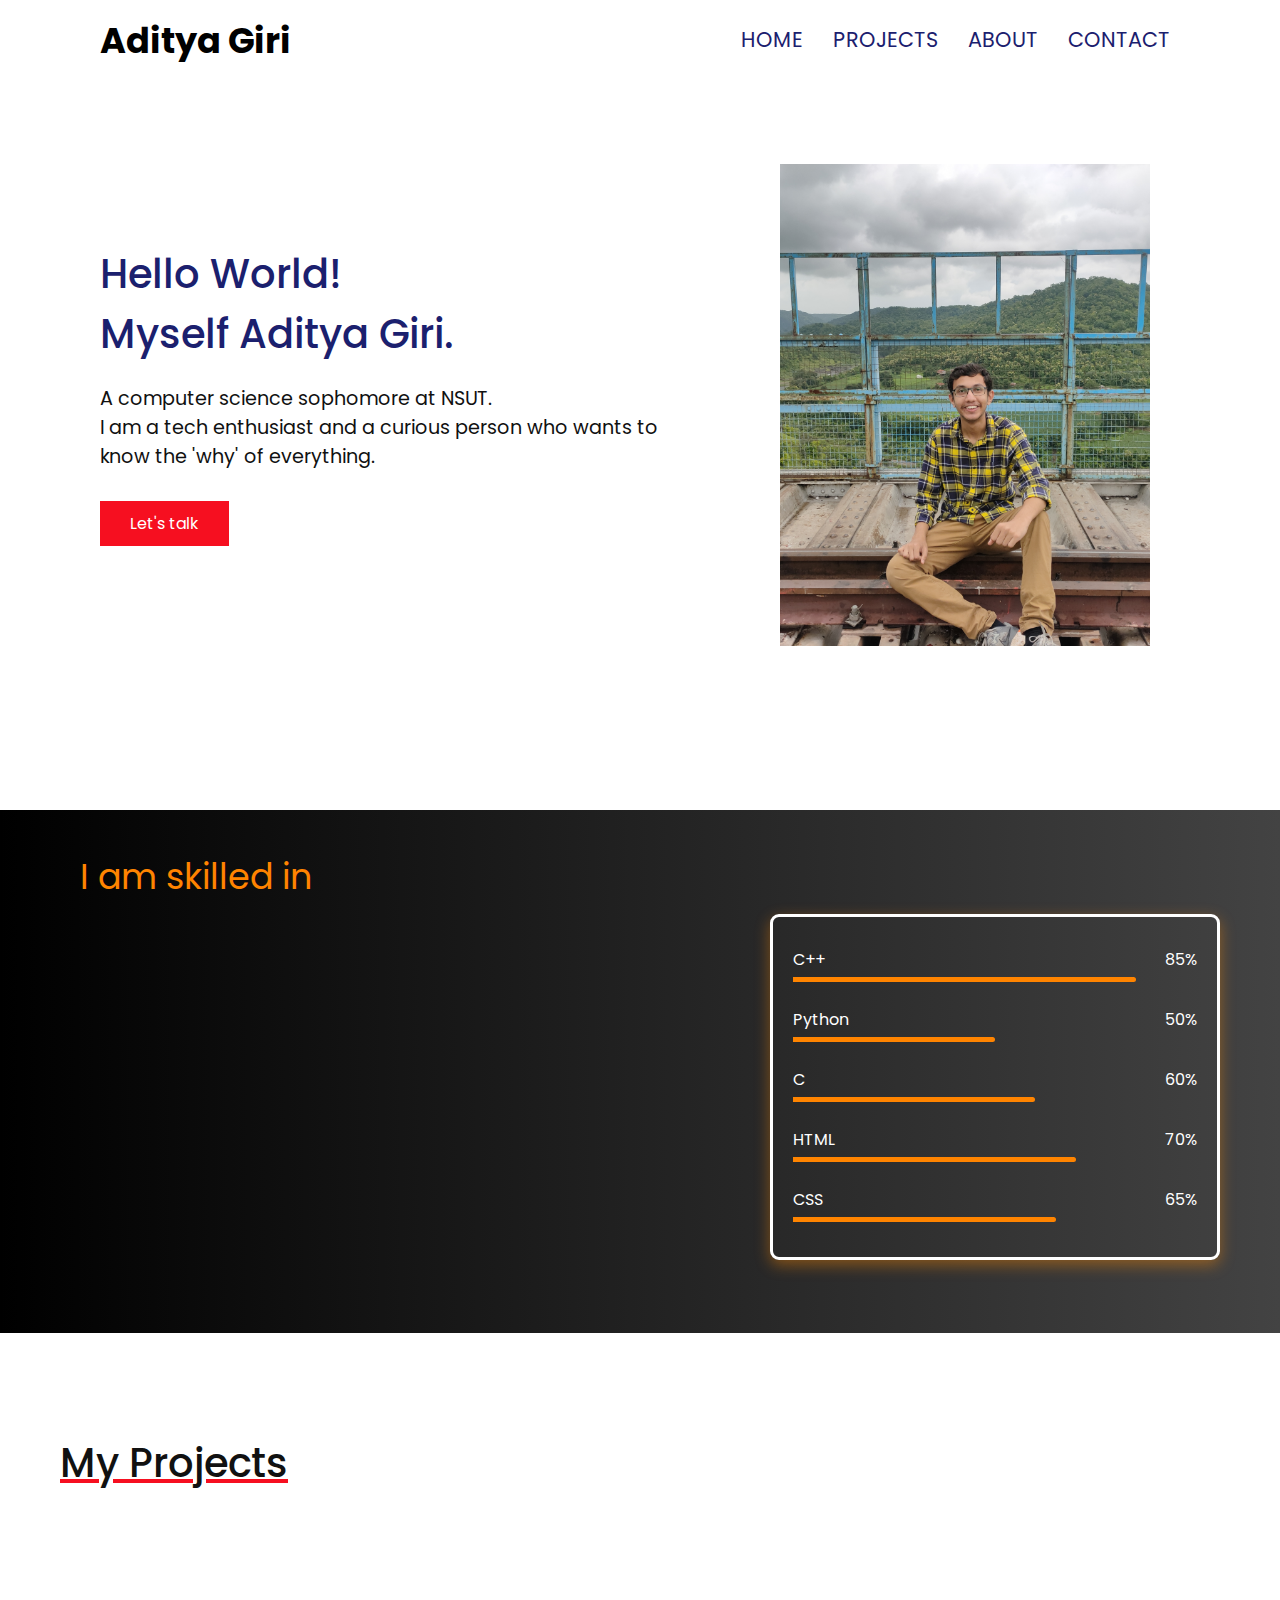
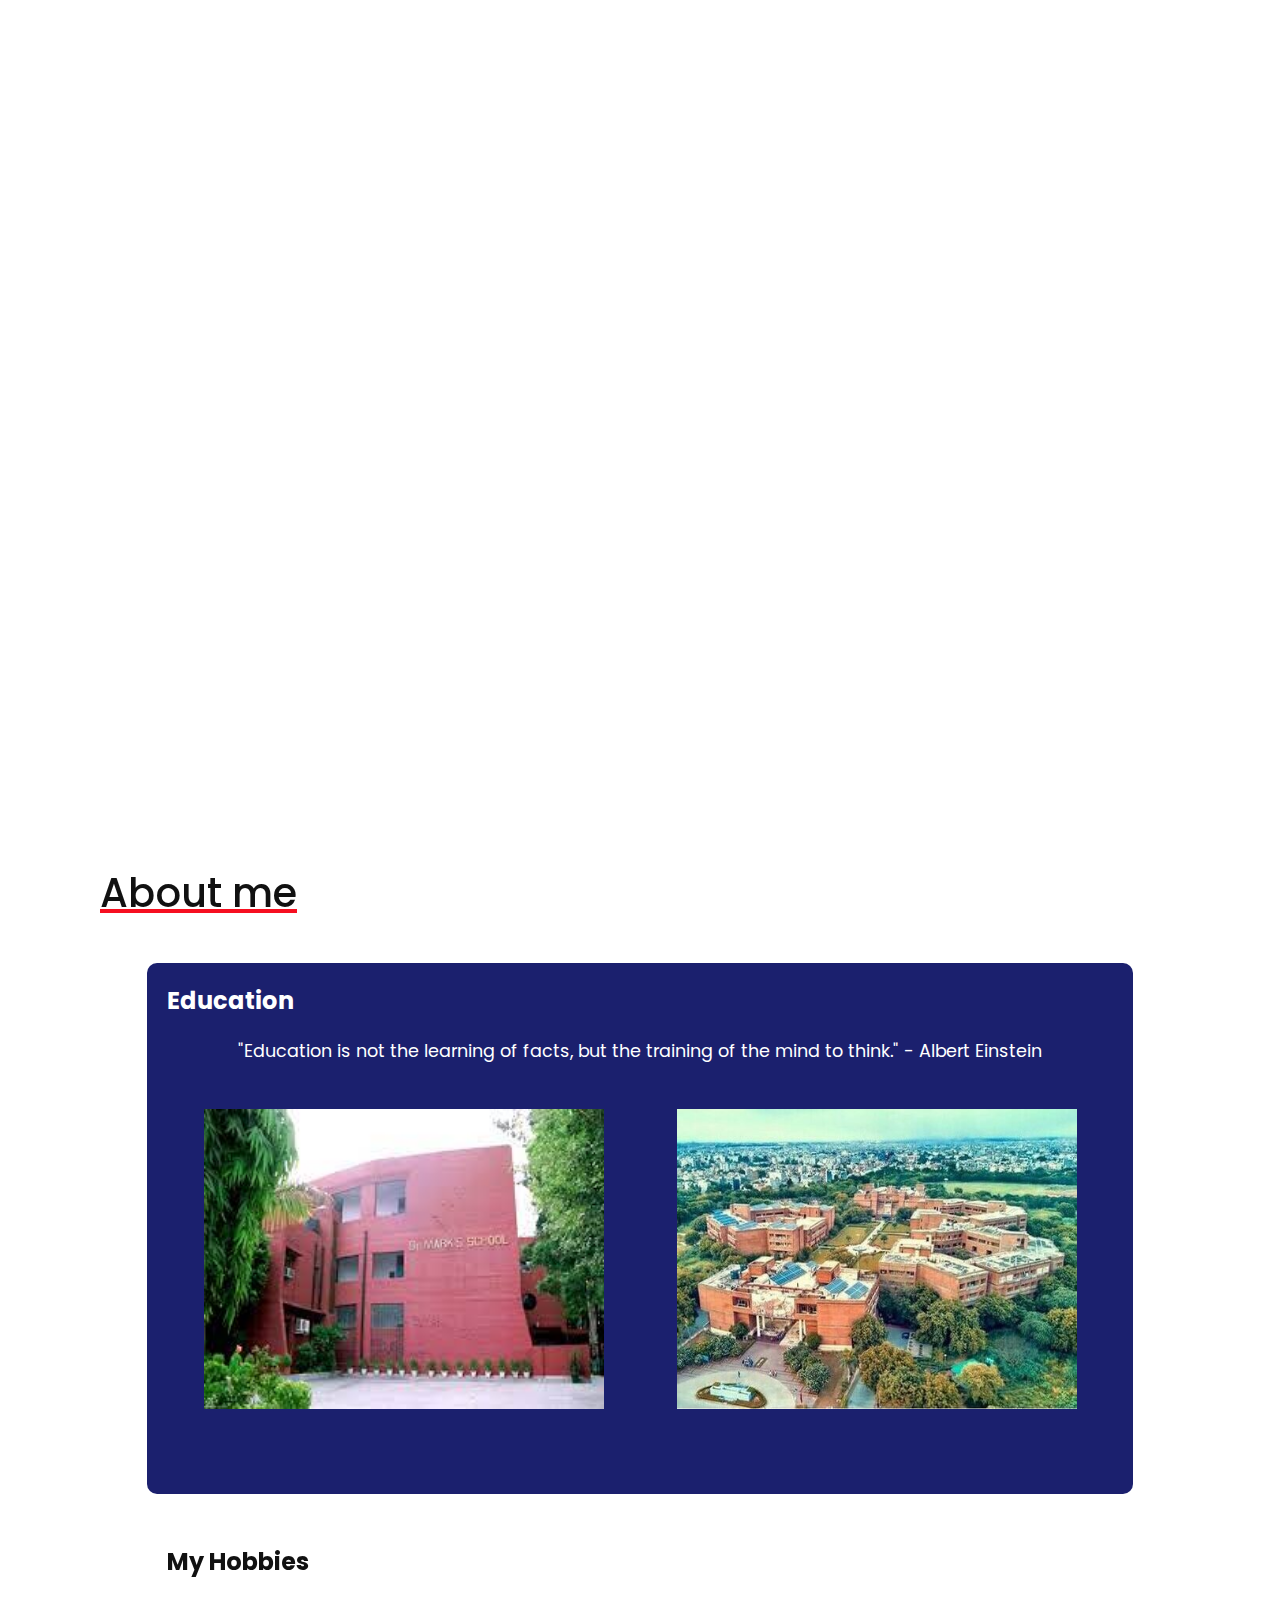
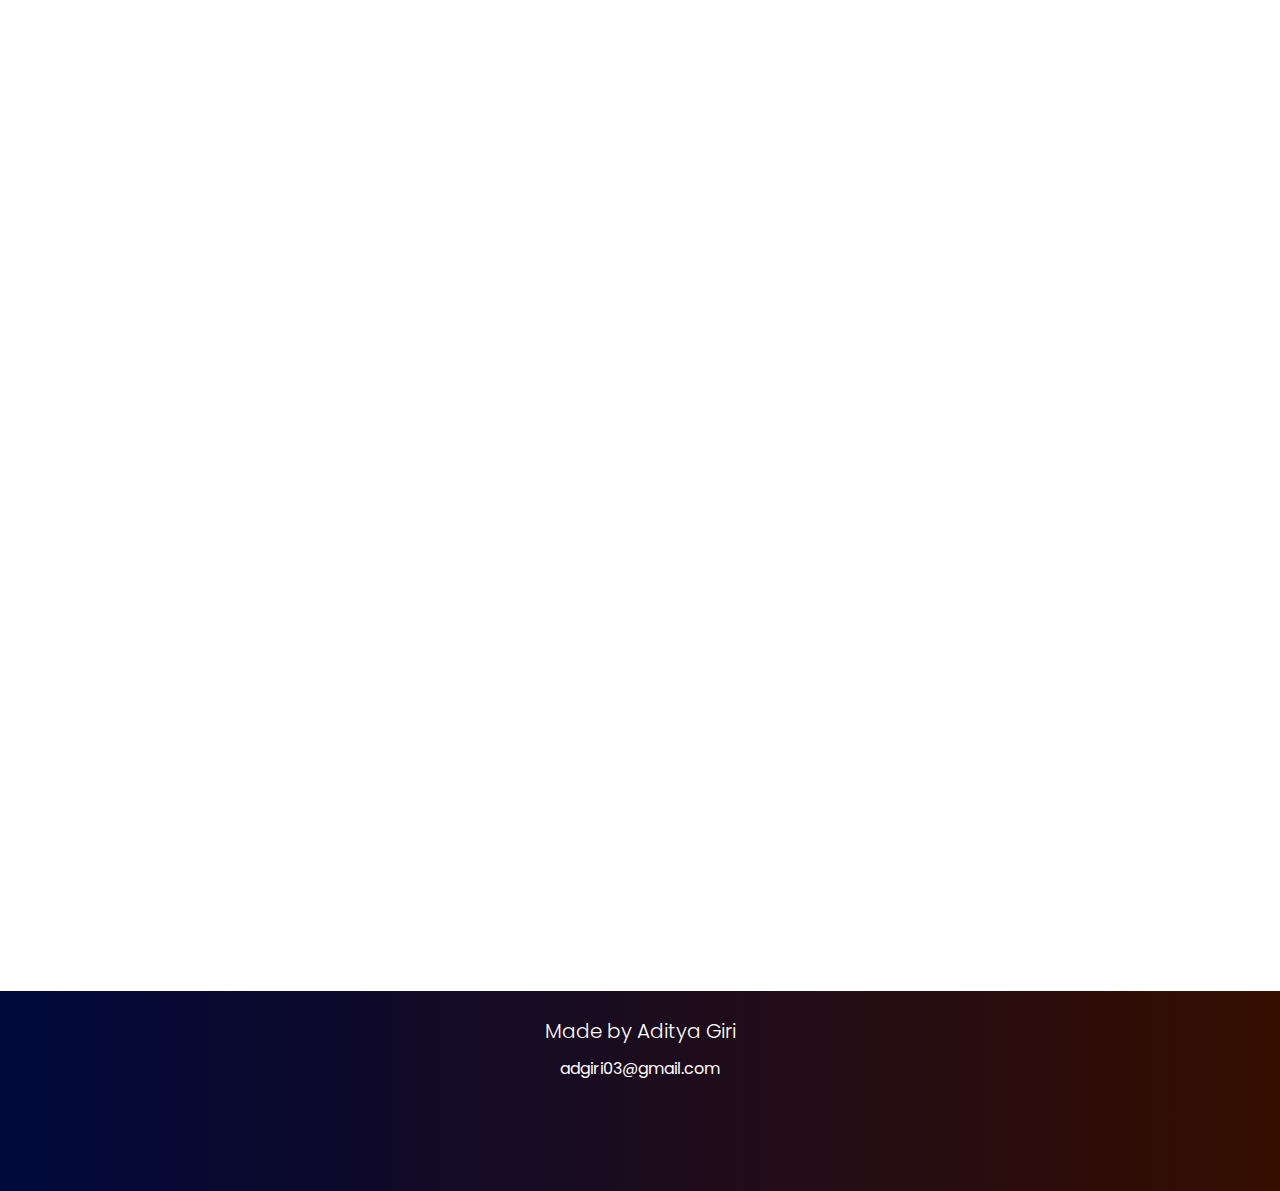
<file: index.html>
<!DOCTYPE html>
<html lang="en">
<head>
    <meta charset="UTF-8">
    <meta http-equiv="X-UA-Compatible" content="IE=edge">
    <meta name="viewport" content="width=device-width, initial-scale=1.0">
    <link rel="stylesheet" href="https://cdnjs.cloudflare.com/ajax/libs/font-awesome/6.1.2/css/all.min.css" integrity="sha512-1sCRPdkRXhBV2PBLUdRb4tMg1w2YPf37qatUFeS7zlBy7jJI8Lf4VHwWfZZfpXtYSLy85pkm9GaYVYMfw5BC1A==" crossorigin="anonymous" referrerpolicy="no-referrer" />
    <link rel="icon" type="image/x-icon" href="images/favicon.ico">
    <link rel="stylesheet" href="https://unpkg.com/aos@next/dist/aos.css" />
    <link rel="stylesheet" href="css/style.css">
  
    <title>Aditya Giri</title>
</head>

<body>
    <header class="main-header">
        <a href="index.html" ><div class="logo">Aditya Giri</div></a>
        <nav class="desktop-menu">
            <ul>
                <li> <a href="index.html">Home</a></li>
                <li> <a href="#projects">Projects</a></li>
                <li> <a href="#about">About</a></li>
                <li> <a href="contact.html">Contact</a></li>
            </ul>
        </nav>

        <div class="toggle"></div>
        <div class="mobile-nav">
            <ul>
                <li> <a href="index.html">Home</a></li>
                <li> <a href="#projects">Projects</a></li>
                <li> <a href="#about">About</a></li>
                <li> <a href="contact.html">Contact</a></li>
            </ul>
            <div class="social-bar">
                <ul>
                    <li>
                        <a href="https://facebook.com">
                            <img src="images/facebook.png" target="_blank" alt="">
                        </a>
                    </li>
                    <li>
                        <a href="https://twitter.com/aditya_giri3">
                            <img src="images/twitter.png" target="_blank" alt="">
                        </a>
                    </li>
                    <li>
                        <a href="https://www.instagram.com/aditya.giri03/">
                            <img src="images/instagram.png" target="_blank" alt="">
                        </a>
                    </li>
                </ul>
                <a href="mailto:adgiri03@gmail.com" class="email-icon">
                    <img src="images/email.png" alt=""/>
                </a>
            </div>
        </div>
    </header>
    <section class="home">
        <div class="home-content">
            <h1>Hello World!<br> Myself Aditya Giri.</h1>
            <p style="font-size:1.2em ;">
                A computer science sophomore at NSUT.<br> 
                I am a tech enthusiast and a curious person who wants to know the 'why' of everything.
            </p>
            <a href="contact.html" class="btn">Let's talk</a>
        </div>
        <img src="images/home-img.jpeg" class="home-img" alt="">

    </section>

    <!-- SKILL SEC -->
    <div class="skills-container">

        <div class="skill-content">
            <span class="skill-heading">I am skilled in</span>

            <div class="skill">

                <div data-aos="flip-up">
                    <div class="skill-card ">
                        <img src="images/skill01.png" alt="">
                        <p> C++</p>
                    </div>
                </div>

                <div data-aos="flip-up">
                    <div class="skill-card" >
                        <img src="images/skill02.png" alt="">
                        <p> Python</p>
                    </div>
                </div>
                
                <div data-aos="flip-up">
                    <div class="skill-card" >
                        <img src="images/skill03.png" alt="">
                        <p> C</p>
                    </div>
                </div>

                <div data-aos="flip-up">
                    <div class="skill-card" >
                        <img src="images/skill04.png" alt="">
                        <p> HTML</p>
                    </div>
                </div>
                
                <div data-aos="flip-up">
                    <div  class="skill-card" >
                        <img src="images/skill05.png" alt="">
                        <p> CSS</p>
                    </div>
                </div>

            </div>
        </div>
        <div class="skill-data">
            <div class="skill-item">
                <div class="skill-info">
                    <span>C++</span>
                    <span> 85%</span>
                </div>
                <div class="skill-bar" style="width: 85%;"></div>
            </div>
            <div class="skill-item">
                <div class="skill-info">
                    <span>Python</span>
                    <span> 50%</span>
                </div>
                <div class="skill-bar" style="width: 50%;"></div>
            </div>
            <div class="skill-item">
                <div class="skill-info">
                    <span>C</span>
                    <span> 60%</span>
                </div>
                <div class="skill-bar" style="width: 60%;"></div>
            </div>
            <div class="skill-item">
                <div class="skill-info">
                    <span>HTML</span>
                    <span> 70%</span>
                </div>
                <div class="skill-bar" style="width: 70%;"></div>
            </div><div class="skill-item">
                <div class="skill-info">
                    <span>CSS</span>
                    <span> 65%</span>
                </div>
                <div class="skill-bar" style="width: 65%;"></div>
            </div>
            
        </div>
               
    </div>
    <!-- PROJECT SEC -->
    <div class="projects" id="projects">

        <h1 class="project-heading">My Projects</h1>
        <div class="project-container">
            <div class="project-grid">
                <div class="project p1" data-aos="fade-right">
                    <img src="images/p1.jpeg"  alt="">
                    <div class="project-info1">
                        <h3>Portfolio Website</h3>
                        <p> Made a 2 page portfolio website using HTML,CSS and JS with <br>
                            contact form feature.
                        </p>
                    </div> 
                </div>
    
                <div class="project p2" data-aos="fade-down">
                    <img src="images/p2.png"  alt="">
                    <div class="project-info2">
                        <h3>MySQL School System</h3>
                        <p> Made a database for a school for keeping track of result, fees, admission of students using mySQL & Python.
                        </p>
                    </div>
                </div>
                <div class="project p3" data-aos="fade-up">
                    <img src="images/p3.png"  alt="">
                    <div class="project-info2">
                        <h3>Python Tic-tac-toe</h3>
                        <p> Made a tic-tac-toe game using python.
                        </p>
                    </div>
    
                </div>
            </div>
        </div>

    </div>

    <!-- ABOUT SEC -->

    <div class="about" id="about">
        <h1 class="about-heading">About me</h1>

        <div class="about-container">

            <div class="edu">
                <h2>Education</h2>
                <p >"Education is not the learning of facts, but the training of the mind to think." - Albert Einstein
                </p>

                <div class="edu-gallery">
            
                    <div class="item">
                        <img src="images/school.jpeg" alt="">
                        <div class="action">
                            <h3>St. Mark's Sr. Sec. Public school</h3>
                            <p>Class: 1-12 (CBSE)</p>
                        </div>
                    </div>
                    <div class="item">
                        <img src="images/college.jpeg" alt="">
                        <div class="action">
                            <h3>Netaji Subhas University of Technology</h3>
                            <p>B Tech (CSE 2025)</p>
                        </div>
                    </div>    
                </div>


            </div>
            <div class="hobby">
                <h2>My Hobbies</h2>

                <div class="hobby-content">
                    <div class="hobby-card" data-aos="zoom-in">
                        <div class="icon">
                            <img src="images/hobby1.png" alt="">
                        </div>
                        <h2>Coding</h2>
                        I enjoy the feeling of turning all testcases green :) 
                    </div>
                    <div class="hobby-card" data-aos="zoom-in">
                        <div class="icon">
                            <img src="images/hobby2.png" alt="">
                        </div>
                        <h2>Listening Music</h2>
                        Listening to indie songs always makes me feel happy and stress-free.
                    </div>
                    <div class="hobby-card" data-aos="zoom-in">
                        <div class="icon">
                            <img src="images/hobby3.png" alt="">
                        </div>
                        <h2>Travelling</h2>
                        I love to explore new places and wish to travel the world one day. 
                    </div>
                    <div class="hobby-card" data-aos="zoom-in">
                        <div class="icon">
                            <img src="images/hobby4.png" alt="">
                        </div>
                        <h2>Watching movies</h2>
                        I enjoy watching mystery movies. 
                    </div>
                    <div class="hobby-card" data-aos="zoom-in">
                        <div class="icon">
                            <img src="images/hobby5.png" alt="">
                        </div>
                        <h2>Playing Basketball</h2>
                        I enjoy watching mystery movies. 
                    </div>
                </div>
            </div>
        </div>
    </div>

    <!-- FOOTER -->
    <footer>
        <h3>Made by Aditya Giri</h3>
        <a href="mailto:adgiri03@gmail.com">adgiri03@gmail.com</a>
        <br>
        <a href="https://www.instagram.com/aditya.giri03/" target="_blank"  class="social-icon"> <i class="fa-brands fa-instagram fa-2x"></i> </a>
        <a href="https://www.linkedin.com/in/aditya-giri-498809223/" target="_blank" class="social-icon"> <i class="fa-brands fa-linkedin fa-2x"></i> </a>
        <a href="https://github.com/Aditya-giri03" target="_blank" class="social-icon"> <i class="fa-brands fa-github fa-2x"></i></a>
        <a href="https://twitter.com/aditya_giri3" target="_blank" class="social-icon"> <i class="fa-brands fa-twitter fa-2x"></i> </a>

    </footer>
    

    <script src="https://unpkg.com/aos@next/dist/aos.js"></script>
    <script>
        AOS.init();
    </script>
    <script src="js/script.js"></script>
</body>
</html>
</file>
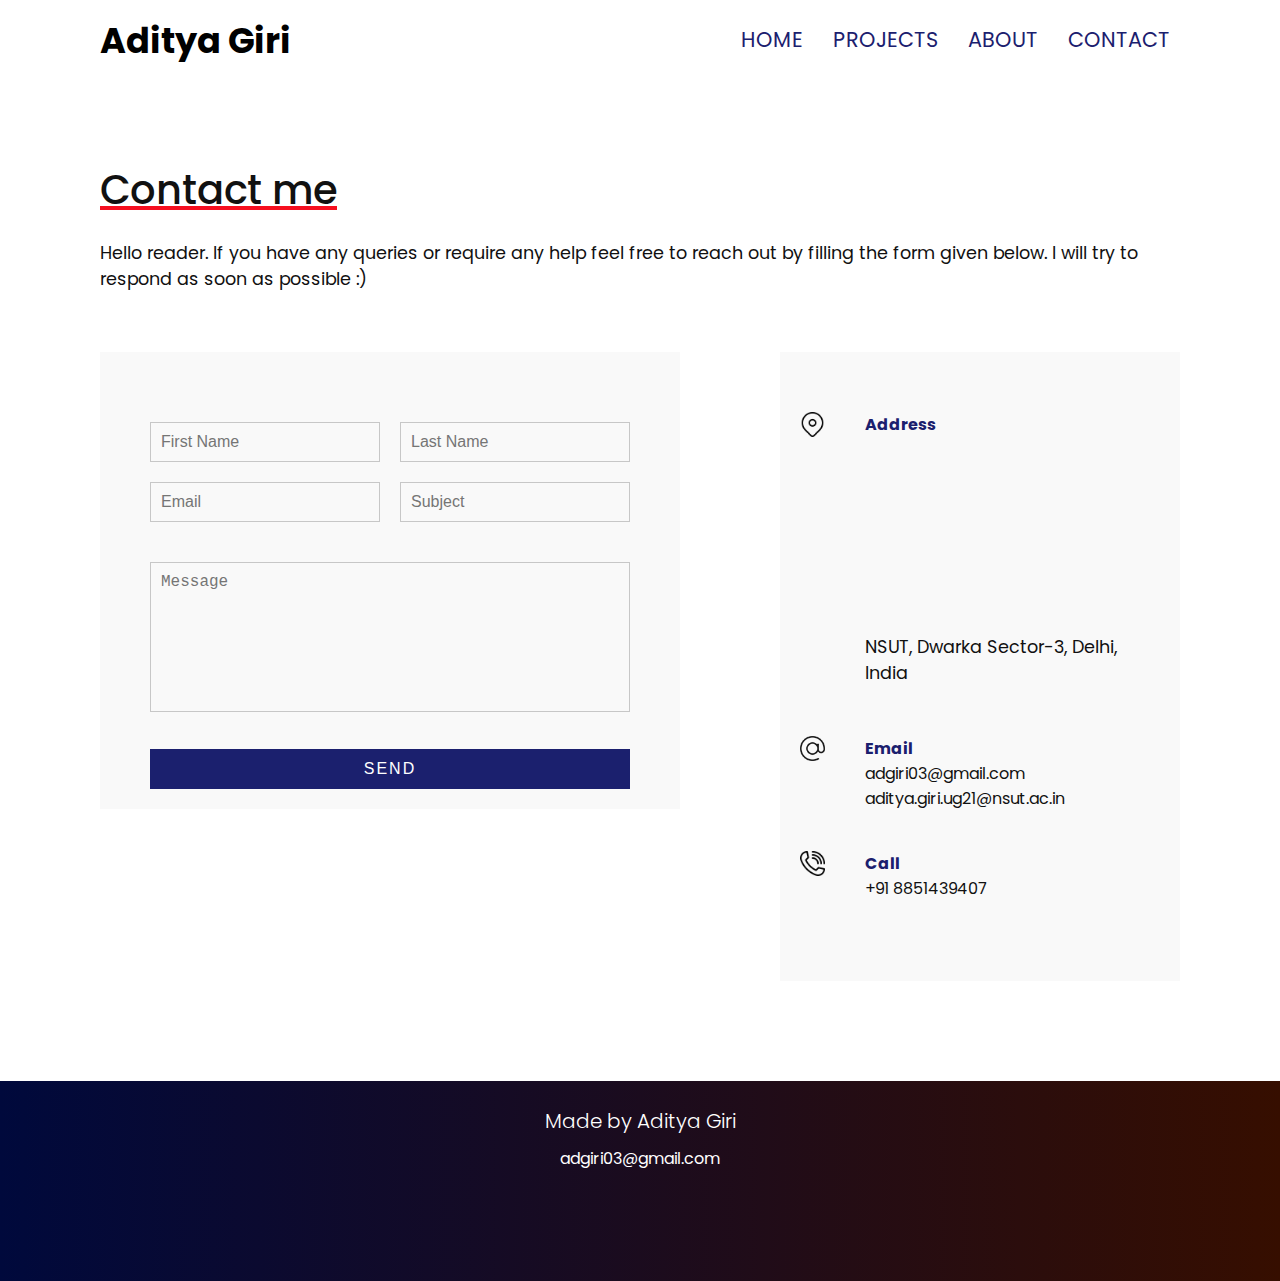
<file: contact.html>
<!DOCTYPE html>
<html lang="en">
<head>
    <meta charset="UTF-8">
    <meta http-equiv="X-UA-Compatible" content="IE=edge">
    <meta name="viewport" content="width=device-width, initial-scale=1.0">
    <link rel="stylesheet" href="https://cdnjs.cloudflare.com/ajax/libs/font-awesome/6.1.2/css/all.min.css" integrity="sha512-1sCRPdkRXhBV2PBLUdRb4tMg1w2YPf37qatUFeS7zlBy7jJI8Lf4VHwWfZZfpXtYSLy85pkm9GaYVYMfw5BC1A==" crossorigin="anonymous" referrerpolicy="no-referrer" />
    <link rel="icon" type="image/x-icon" href="images/favicon.ico">
    <link rel="stylesheet" href="css/style.css">
    <title>Aditya Giri</title>
</head>

<body>
    <header class="main-header">
        <a href="index.html" ><div class="logo">Aditya Giri</div></a>
        <nav class="desktop-menu">
            <ul>
                <li> <a href="index.html">Home</a></li>
                <li> <a href="index.html#projects">Projects</a></li>
                <li> <a href="index.html#about">About</a></li>
                <li> <a href="contact.html">Contact</a></li>
            </ul>
        </nav>

        <div class="toggle"></div>
        <div class="mobile-nav">
            <ul>
                <li> <a href="index.html">Home</a></li>
                <li> <a href="index.html#projects">Projects</a></li>
                <li> <a href="index.html#about">About</a></li>
                <li> <a href="contact.html">Contact</a></li>
            </ul>
            <div class="social-bar">
                <ul>
                    <li>
                        <a href="https://facebook.com">
                            <img src="images/facebook.png" target="_blank" alt="">
                        </a>
                    </li>
                    <li>
                        <a href="https://twitter.com/aditya_giri3">
                            <img src="images/twitter.png" target="_blank" alt="">
                        </a>
                    </li>
                    <li>
                        <a href="https://www.instagram.com/aditya.giri03/">
                            <img src="images/instagram.png" target="_blank" alt="">
                        </a>
                    </li>
                </ul>
                <a href="mailto:adgiri03@gmail.com" class="email-icon">
                    <img src="images/email.png" alt=""/>
                </a>
            </div>
        </div>
    </header>
    <section>
        <div class="title">
            <h1 style="text-decoration: underline var(--primary-color) solid;">Contact me</h1>
    
            <p>Hello reader. If you have any queries or require any help feel free to reach out by filling the form given below. I will try to respond as soon as possible :) </p>
        </div>
        <div class="contact">
            <div class="contact-form">
                <form action="https://formspree.io/f/mrgdeeyd" method="POST">
                    <div class="row">
                        <div class="input50">
                            <input type="text" name="First name" placeholder="First Name" required/>
                        </div>
                        <div class="input50">
                            <input type="text" name="Last Name" placeholder="Last Name" required/>
                        </div>
                    </div>

                    <div class="row">
                        <div class="input50">
                            <input type="text" name="Email" placeholder="Email" required/>
                        </div>
                        <div class="input50">
                            <input type="text" name="Subject" placeholder="Subject"/>
                        </div>
                    </div>
                    <div class="row">
                        
                        <div class="input100">
                            <textarea name="Message" placeholder="Message" required></textarea>
                        </div>
                    </div>

                    <div class="row">
                        <div class="input100">
                            <input type="submit" value="Send"> 
                        </div>
                    </div>

                </form>
            </div>
            

            <div class="contact-info">

                <div class="info-box">
                    <img src="images/address.png" class="contact-icon" alt="">
                    <div class="details">
                        <h4>Address</h4>
                        <div class="map">
                            <iframe src="https://www.google.com/maps/embed?pb=!1m18!1m12!1m3!1d3502.6582909640856!2d77.03577065031504!3d28.610026291764523!2m3!1f0!2f0!3f0!3m2!1i1024!2i768!4f13.1!3m3!1m2!1s0x390d05dd375e5a13%3A0x108adaa3abe4bd07!2sNetaji%20Subhas%20University%20of%20Technology!5e0!3m2!1sen!2sin!4v1661603339087!5m2!1sen!2sin"  style="border:0;"  loading="lazy" referrerpolicy="no-referrer-when-downgrade"></iframe>
                        </div>
                        <p>NSUT, Dwarka Sector-3, Delhi, India</p>
                    </div>
                </div>
                
                <div class="info-box">
                    <img src="images/email.png" class="contact-icon" alt="">
                    <div class="details">
                        <h4>Email</h4>
                        <a href="mailto:adgiri03@gmail.com">adgiri03@gmail.com</a>
                        <a href="mailto:aditya.giri.ug21@nsut.ac.in">aditya.giri.ug21@nsut.ac.in</a>
                    </div>
                </div>

                <div class="info-box">
                    <img src="images/call.png" class="contact-icon" alt="">
                    <div class="details">
                        <h4>Call</h4>
                        <a href="tel:+918851439407">+91 8851439407 </a>

                    </div>
                </div>

            </div>
        </div> 
        
    </section>

    <!-- FOOTER -->
    <footer>
        <h3>Made by Aditya Giri</h3>
        <a href="mailto:adgiri03@gmail.com">adgiri03@gmail.com</a>
        <br>
        <a href="https://www.instagram.com/aditya.giri03/" target="_blank"  class="social-icon"> <i class="fa-brands fa-instagram fa-2x"></i> </a>
        <a href="https://www.linkedin.com/in/aditya-giri-498809223/" target="_blank" class="social-icon"> <i class="fa-brands fa-linkedin fa-2x"></i> </a>
        <a href="https://github.com/Aditya-giri03" target="_blank" class="social-icon"> <i class="fa-brands fa-github fa-2x"></i></a>
        <a href="https://twitter.com/aditya_giri3" target="_blank" class="social-icon"> <i class="fa-brands fa-twitter fa-2x"></i> </a>

    </footer>
    
    <script src="js/script.js"></script>
</body>
</html>
</file>
<file: css/style.css>
@import url('https://fonts.googleapis.com/css?family=Poppins:200,300,400,500,600,700,800,900&display=swap');

:root{
    --primary-color: #f60f20;
    --secondary-color: #1b206e;
}
*{
    box-sizing: border-box;
    margin: 0;
    padding: 0;
}
/* BASE STYLE */
html,body{
    font-family: 'Poppins', sans-serif;
    color: #111;
    scroll-behavior: smooth;

}


h1{
    font-size: 40px;
    font-weight: 500;
}

p{
    margin:20px 0 10px;
    font-size: 1.1rem;
}
a{
    text-decoration: none;
}
ul{
    list-style: none;
}
section{
    display: flex;
    flex-direction: column;
    /* height: 90vh; */
    align-items: center;
    padding: 100px;
    margin-top: 60px;

}

/* HEADER / NAV */
.main-header{
    position:fixed;
    top: 0;
    left: 0;
    width: 100%;
    z-index: 10;
    display: flex;
    justify-content: space-between;
    align-items: center;
    height: 80px;
    padding: 0 40px;
    background-color: #fff;
}

.logo{
    color: #000000;
    font-size: 2.2em;
    font-weight: 700;
    z-index: 50;
    margin-left: 60px;
}

.desktop-menu{
    margin-right: 40px;
}

.desktop-menu ul{
    display: flex;
}

.desktop-menu li{
    position: relative;
    margin-right:30px;
    padding-bottom: 2px;
    text-transform: uppercase;
}
.desktop-menu li a{
    font-size: 1.3rem;
    font-weight: 400;
    color: var(--secondary-color);
}
/* menu item bottom border */
.desktop-menu li a::after{
    content: '';
    position: absolute;
    bottom: 0;
    left: 0;
    width: 100%;
    height: 2px;
    background-color: var(--secondary-color);
    transform: scaleX(0);
    transition: transform 0.6s cubic-bezier(0.19, 1, 0.22, 1);
    transform-origin: right center;
}
.desktop-menu li a:hover::after{
    transform: scaleX(1);
    transform-origin: left center;
    transition-duration: 0.4s;
}

/* TOGGLE */
.toggle{
    display: none;
    position: fixed;
    top:0;
    right: 0;
    width: 60px;
    height: 60px;
    background: var(--primary-color) url(../images/menu.png);
    background-size: 30px;
    background-repeat: no-repeat;
    background-position: center;
    cursor: pointer;
    z-index: 55;
}
.toggle.active{
    background: var(--primary-color) url(../images/close.png);
    background-size: 25px;
    background-repeat: no-repeat;
    background-position: center;
}

/* MOBILE NAV */
.mobile-nav{
    position: fixed;
    top: 0;
    left: 100%;
    width: 100%;
    height: 100%;
    background-color: #fff;
    z-index: 30;
    display: flex;
    justify-content: center;
    align-items: center;
}

.mobile-nav.active{
    left: 0;
}

.mobile-nav ul{
    position: relative;
}

.mobile-nav ul li{
    position: relative;
    list-style: none;
    text-align: center;
}

.mobile-nav ul li a{
    text-decoration: none;
    font-size: 2.2rem;
    color: #111;
    font-weight: 300;
    
}

.mobile-nav ul li a:hover{
    color:var(--primary-color);
}

.social-bar{
    position: absolute;
    top: 0;
    left: 0;
    height: 100%;
    width: 60px;
    display: flex;
    justify-content: center;
    align-items:center;
    

}
.social-bar a{
    display: inline-block;
    transform: scale(0.8);
}
.email-icon{
    position: absolute;
    bottom: 20px;
    transform: scale(0.6);
}

/* Home section */

section.home{
    min-height: 90vh;
    flex-direction: row;
    justify-content: space-between; 
    margin-top: 0px;
}
.home-content{
    position: relative;
    z-index: 2;
    max-width: 600px;
}
.home-content h1{
    color: var(--secondary-color);
}

.home-img{
   
    margin-right: 30px;
    max-width: 370px;
}

/* BUTTON */
.btn{
    cursor: pointer;
    display: inline-block ;
    background-color: var(--primary-color);
    color: #fff;
    text-decoration: none;
    padding: 10px 30px;
    margin: 20px 0;
    border: 0;
}
.btn:hover{
    transform: scale(.98);
}

/* SKILLS */

.skills-container{
    position: relative;
    width: 100%;
    background: linear-gradient(to right, #000000, #434343);
    padding: 40px 20px 10px;
    display: flex;
    color: #fff;
    justify-content: space-between;
    align-items: center;

}

.skill-content{
    margin-left: 60px;
}
.skill-content .skill-heading{
    color: rgb(255, 132, 0);
    font-size: 35px;
    font-weight: 400;
}
.skill{
    margin: 30px 0;
    display: grid;
    grid-template-columns: repeat(3,1fr);
    gap: 40px;
    text-align: center;
}
.skill-card{
    background-color: #fff;
    height: 160px;
    width: 150px;
    color: #111;
    border-radius: 20px;
    box-shadow: rgba(255, 136, 0, 0.43) 0px 5px 15px;
    transition: transform 0.3s ease-in-out;
}
.skill-card img{
    margin-top: 10px;
    width: 100px;
    height: 100px;
}
.skill-card p{
    margin: 0;
}
.skill-card:hover{
    transform: scale(1.05);
}

.skill-data{
 
    box-shadow: rgba(255, 136, 0, 0.43) 0px 5px 15px;
    margin-right: 40px;
    
    width: 450px;
    /* min-width: 300px; */
    /* height: 350px; */
    border: solid #fff;
    border-radius: 9px;
    padding: 30px 20px 10px;
}
.skill-item{
    margin-bottom: 25px;
}
.skill-info{
    display: flex;
    justify-content: space-between;
    margin-bottom: 5px;
}

.skill-bar{
    height: 5px;
    border-radius: 0 10px 10px 0;
    background-color: rgb(255, 132, 0);

}
/* PROJECT */
.projects{
    padding: 100px 60px 0;
    position: relative;
}
.project-container{
    display: flex;
    flex-direction: column;
    justify-content: center;
    align-items: center;
}
.project-heading{
    font-size: 40px;
    text-decoration: underline var(--primary-color) solid;
}
.project-grid{
    margin-top: 10px;
    display: grid;
    gap: 20px;
    grid-template-columns: 350px 350px;
    grid-template-rows: 100px 300px 300px 100px;
}
.project-grid img{
    height: 200px;
    width: 100%; 
}
.project{
    border-radius: 10px;
    padding: 20px;
    text-align: center;
    color: #fff;
}
.p1{
    grid-row: 2/span 2;
    background-color: #141850 ;
}
.p2{
    grid-row: 1/span 2;
    background-color: #7e034f  ;
}
.p3{
    grid-row: 3/span 2;
    background-color: #fdb531 ;
}
.project-info1{
    margin-top: 70px;
}
.project-info2{
    margin-top: 20px;
}
/* ABOUT */

.about{
    position: relative;
    padding: 100px 60px 0;
    /* height: 100vh; */
}
.about-heading{
    font-size: 40px;
    margin-left: 40px;
    text-decoration: underline var(--primary-color) solid;
}
.about-container{
    /* margin: auto; */
    display: flex;
    flex-direction: column;
    justify-content: space-between;
    align-items: center;
    padding: 40px 0px;
 

}

/* EDUCATION */

.edu{
    position: relative;
    width: 85%;
    background-color: var(--secondary-color);
    color: #fff;
    padding: 20px 20px;
    border-radius: 10px;
}
.edu p{
    text-align: center;
    margin-bottom: 30px;
}

.edu-gallery{
    display: flex;
    justify-content: space-around;
    flex-wrap: wrap;
    margin-top: 20px;
    padding-bottom: 50px;
}

.edu-gallery .item{
    position: relative;
    width: 400px;
    height: 300px;
    margin: 15px 5px;

}
.item img{
    width: 100%;
    height: 100%;
}

.action{
    position: absolute;
    top: 0;
    left: 0;
    width:100%;
    height:100%;
    background-color: rgba(0,0,0,0.8) ;
    display: flex;
    flex-direction: column;
    justify-content: center;
    align-items: center;
    text-align: center;
    opacity: 0;
    transition: 0.4s;
}
.item:hover .action{
    opacity:1;
}
.action h3{
    font-weight: 400;
    color: #fff;
    padding: 5px 15px;
}

/* HOBBIES */

.hobby{
    margin-top: 30px;
    position: relative;
    width: 85%;
    padding: 20px 20px;
}
.hobby-content{
    margin-top: 40px;
    display: grid;
    grid-template-columns: repeat(3,1fr);
    gap: 40px;
    text-align: center;
    padding-bottom: 80px;
}
.hobby-content .hobby-card{
    padding: 30px;
}
.hobby-content .hobby-card:hover{
    box-shadow: 0 10px 30px rgba(0,0,0,0.1);
}

.hobby-content .hobby-card h2{
    font-size: 24px;
    font-weight: 500;
    margin: 20px 0;
    color: var(--secondary-color);
}
.hobby-content .hobby-card .icon img{
    max-width: 200px;

}

/* FOOTER */

footer{
    color: white;
    height: 200px;
    width: 100%;
    background: linear-gradient(to right, #00093c, #360e00);
    text-align: center;
    padding: 25px 0;
}
footer h3{
    font-size: 20px;
    font-weight: 300;
}
footer a{
    margin-top: 10px;
    display: inline-block;
    color: #fff;
}
 
.social-icon{
    color: #fff;
    margin: 30px 30px;

}

footer .social-icon:hover{
    transform: translateY(-10px);
    transition: transform 0.5s;

}

/* CONTACT */

.contact{
    position: relative;
    width: 100%;
    margin-top: 50px;

    display: flex;
    justify-content: space-between;
    align-items: flex-start;
}

.contact-form{
    position: relative;
    background: #f9f9f9;
    width: calc(100% - 500px);
    padding: 60px 40px 20px ;
    /* height: 80vh; */
}

.contact-form form{
    width:100%
}

.contact-form .row{
    width: 100%;
    display: flex;
}

.input50{
    width: 50%;
    margin: 0 10px
}

.input100{
    width: 100%;
    margin: 0 10px
}

.contact-form .row input,
.contact-form .row textarea{
    position: relative;
    border: 1px solid rgba(0, 0, 0, 0.2);
    color:#111;
    background: transparent;
    width: 100%;
    padding: 10px;
    outline: none;
    font-size: 16px;
    font-weight: 300;
    margin: 10px 0;
    resize: none;
}

.contact-form .row textarea{
    height: 150px;
    margin: 30px 0;
}

.contact-form .row input[type='submit']{
    height: 40px;
    background-color: var(--secondary-color);
    color: #fff;
    margin: 0;
    text-transform: uppercase;
    letter-spacing: 2px;
    font-weight: 300;
    border: 0;
    cursor: pointer;
}
.contact-form .row input[type='submit']:hover{
    background-color: #212cbc;
}

.contact-info{
    width: 400px;
    background: #f9f9f9;
    padding: 60px 20px 40px;
}

.contact-info .info-box{
    display: flex;
    align-items: flex-start;
    margin-bottom: 40px;
}
.map{

    margin-top: 20px;
    width: 100%;
    /* height: 35vh; */
}
.map iframe{
    height:100%;
    width: 100%;

}

.contact-info .info-box .contact-icon{
    width: 25px;
    margin-right: 40px;
}

.contact-info .info-box .details h4{
    color: var(--secondary-color);
}

.contact-info .info-box .details p,
.contact-info .info-box .details a{
    color: #111;
}

/* MEDIA QUERIES */

@media(max-width: 1068px){
    
    section{
        padding: 100px 40px;
        height: auto;
    }
    .toggle{
        display: block;
    }
    .desktop-menu{
        display: none;
    }
    
    .skills-container{
        flex-direction: column;
    }
    .skill-content{
        margin: 0;
    }
    .skill{
        grid-template-columns: repeat(5,1fr);
        gap: 20px;  
    }
    .skill-data{
        margin: 20px 0;
    }
    .projects{
        padding: 100px 30px 0;
    }
    
    .about{
        padding: 100px 30px 30px;
    }
    
    .hobby-content{
        grid-template-columns: repeat(2,1fr);
    }
    .hobby-content .hobby-card{
        box-shadow: 0 10px 30px rgba(0,0,0,0.1);
    }
    
    .contact{
        flex-direction: column;
    }
    .contact-form{
        width: 100%;
        padding: 30px 30px 20px;
    }

    .contact-info{
        width: 100%;
        margin-top: 30px;
        padding: 30px 30px 20px;
    }
    
}
@media(max-width: 768px){
    .logo{
        font-weight: 500;
        margin: 0;
    }
    section.home{
        flex-direction: column;
    }
    .home-content h1{
        font-size: 30px;
    }
    .home-img{
        margin: 0;
    }

    .skills-container{
        flex-direction: column;
        padding: 40px 10px 10px;
    }
    .skill-content{
        margin: 0;
    }
    .skill{
        grid-template-columns: 1fr;  
    }
    .skill-card{
        margin: auto;
    }
    .skill-data{
        width: 300px;
    }
    .project-grid{
        grid-template-columns: 1fr;
        
        grid-template-rows:  repeat(3,400px);
    }
    .project-grid img{
        height: 200px;
        width: 200px; 
    }
    .p1{
        grid-row: 1/span 1;
    }
    .p2{
        grid-row: 2/span 1;
    }
    .p3{
        grid-row: 3/span 1;
    }
    .project-info1,
    .project-info2{
        margin-top: 20px;
    }

    .about{
        padding: 100px 25px 30px;
    }
    .edu{
        width: 100%;
    }
    .action{
        background-color: rgba(0,0,0,0.5) ;
        opacity: 1;
    }
    .hobby{
        width: 100%;
    }

    .hobby-content{
        grid-template-columns: 1fr;
    }

    .contact-form .row{
        flex-direction: column;
    }
    .contact-form .input50,
    .contact-form .input100{
        width: 100%;
        margin: 0;
    }
    
}
</file>
